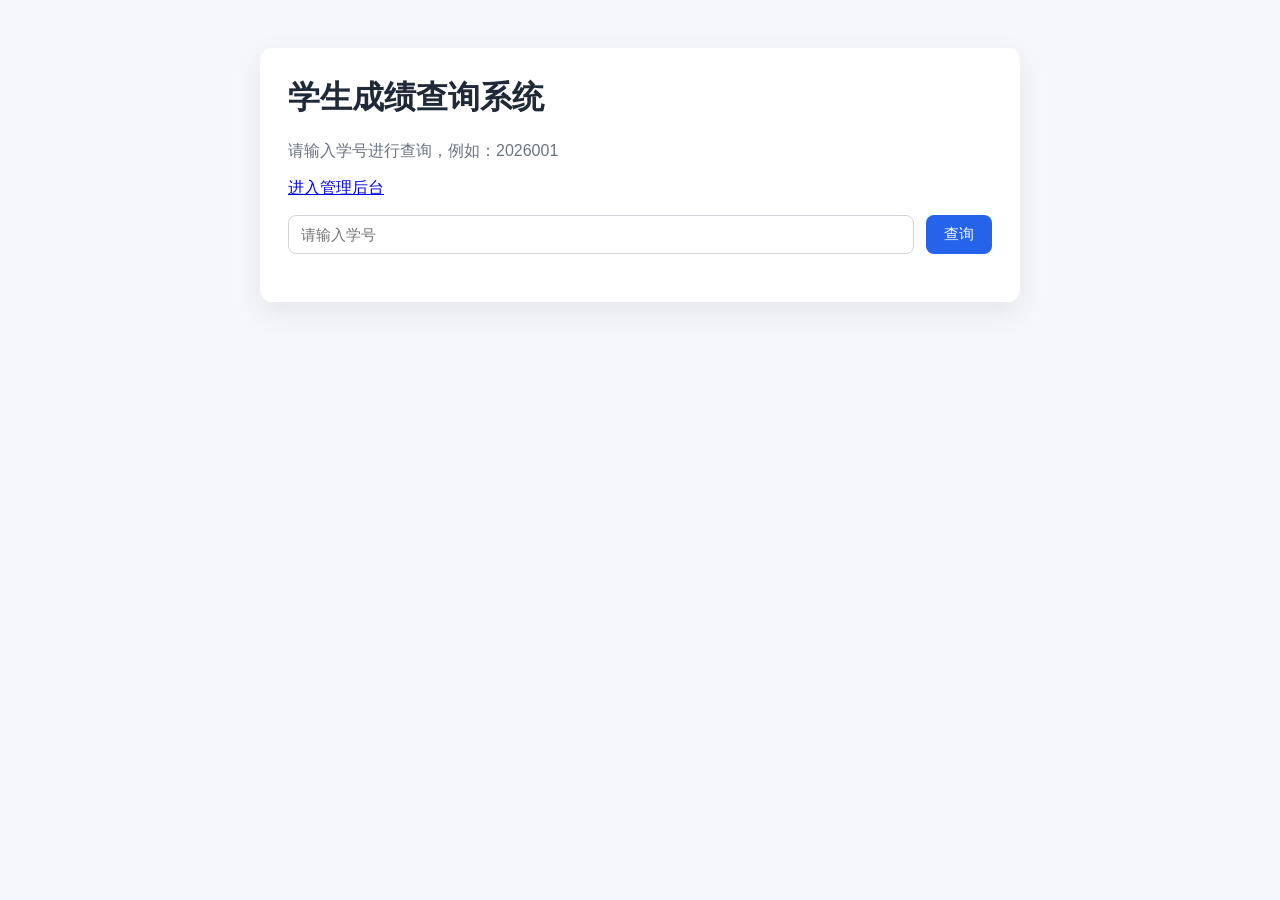
<file: templates/index.html>
<!DOCTYPE html>
<html lang="zh-CN">
  <head>
    <meta charset="UTF-8" />
    <meta name="viewport" content="width=device-width, initial-scale=1.0" />
    <title>学生成绩查询系统</title>
    <link rel="stylesheet" href="/static/style.css" />
  </head>
  <body>
    <main class="container">
      <h1>学生成绩查询系统</h1>
      <p class="hint">请输入学号进行查询，例如：2026001</p>
      <p class="hint"><a href="/admin">进入管理后台</a></p>

      <div class="query-box">
        <input id="studentId" type="text" placeholder="请输入学号" />
        <button id="queryBtn">查询</button>
      </div>

      <section id="result" class="result hidden">
        <h2>查询结果</h2>
        <p><strong>学号：</strong><span id="resStudentId"></span></p>
        <p><strong>姓名：</strong><span id="resName"></span></p>
        <p><strong>平均分：</strong><span id="resAvg"></span></p>

        <table>
          <thead>
            <tr>
              <th>科目</th>
              <th>成绩</th>
            </tr>
          </thead>
          <tbody id="scoreBody"></tbody>
        </table>
      </section>

      <p id="message" class="message"></p>
    </main>

    <script>
      const queryBtn = document.getElementById("queryBtn");
      const studentIdInput = document.getElementById("studentId");
      const message = document.getElementById("message");
      const resultBox = document.getElementById("result");
      const scoreBody = document.getElementById("scoreBody");
      const resStudentId = document.getElementById("resStudentId");
      const resName = document.getElementById("resName");
      const resAvg = document.getElementById("resAvg");

      async function queryScores() {
        const studentId = studentIdInput.value.trim();
        resultBox.classList.add("hidden");
        message.textContent = "";

        if (!studentId) {
          message.textContent = "请输入学号后再查询。";
          return;
        }

        try {
          const response = await fetch(
            `/api/query?student_id=${encodeURIComponent(studentId)}`
          );
          const data = await response.json();

          if (!response.ok) {
            message.textContent = data.error || "查询失败，请稍后重试。";
            return;
          }

          resStudentId.textContent = data.student_id;
          resName.textContent = data.name;
          resAvg.textContent = data.average;
          scoreBody.innerHTML = "";

          data.scores.forEach((item) => {
            const tr = document.createElement("tr");
            tr.innerHTML = `<td>${item.subject}</td><td>${item.score}</td>`;
            scoreBody.appendChild(tr);
          });

          resultBox.classList.remove("hidden");
        } catch (err) {
          message.textContent = "网络异常，请检查服务是否启动。";
        }
      }

      queryBtn.addEventListener("click", queryScores);
      studentIdInput.addEventListener("keydown", (event) => {
        if (event.key === "Enter") {
          queryScores();
        }
      });
    </script>
  </body>
</html>
</file>
<file: static/style.css>
* {
  box-sizing: border-box;
}

body {
  margin: 0;
  font-family: Arial, sans-serif;
  background: #f5f7fb;
  color: #1f2937;
}

.container {
  width: min(760px, 92%);
  margin: 48px auto;
  background: #ffffff;
  border-radius: 12px;
  padding: 28px;
  box-shadow: 0 10px 30px rgba(0, 0, 0, 0.08);
}

h1 {
  margin-top: 0;
}

.panel {
  margin-top: 20px;
}

h2 {
  margin-bottom: 10px;
}

.hint {
  color: #6b7280;
}

.query-box {
  display: flex;
  gap: 12px;
  margin: 16px 0 20px;
}

input {
  flex: 1;
  padding: 10px 12px;
  border: 1px solid #d1d5db;
  border-radius: 8px;
  font-size: 15px;
}

button {
  border: none;
  border-radius: 8px;
  background: #2563eb;
  color: #fff;
  padding: 10px 18px;
  font-size: 15px;
  cursor: pointer;
}

button:hover {
  background: #1d4ed8;
}

.result {
  margin-top: 16px;
}

table {
  width: 100%;
  border-collapse: collapse;
  margin-top: 10px;
}

th,
td {
  border: 1px solid #e5e7eb;
  padding: 10px;
  text-align: left;
}

th {
  background: #f3f4f6;
}

.message {
  margin-top: 16px;
  color: #dc2626;
  font-weight: 600;
}

.hidden {
  display: none;
}
</file>
